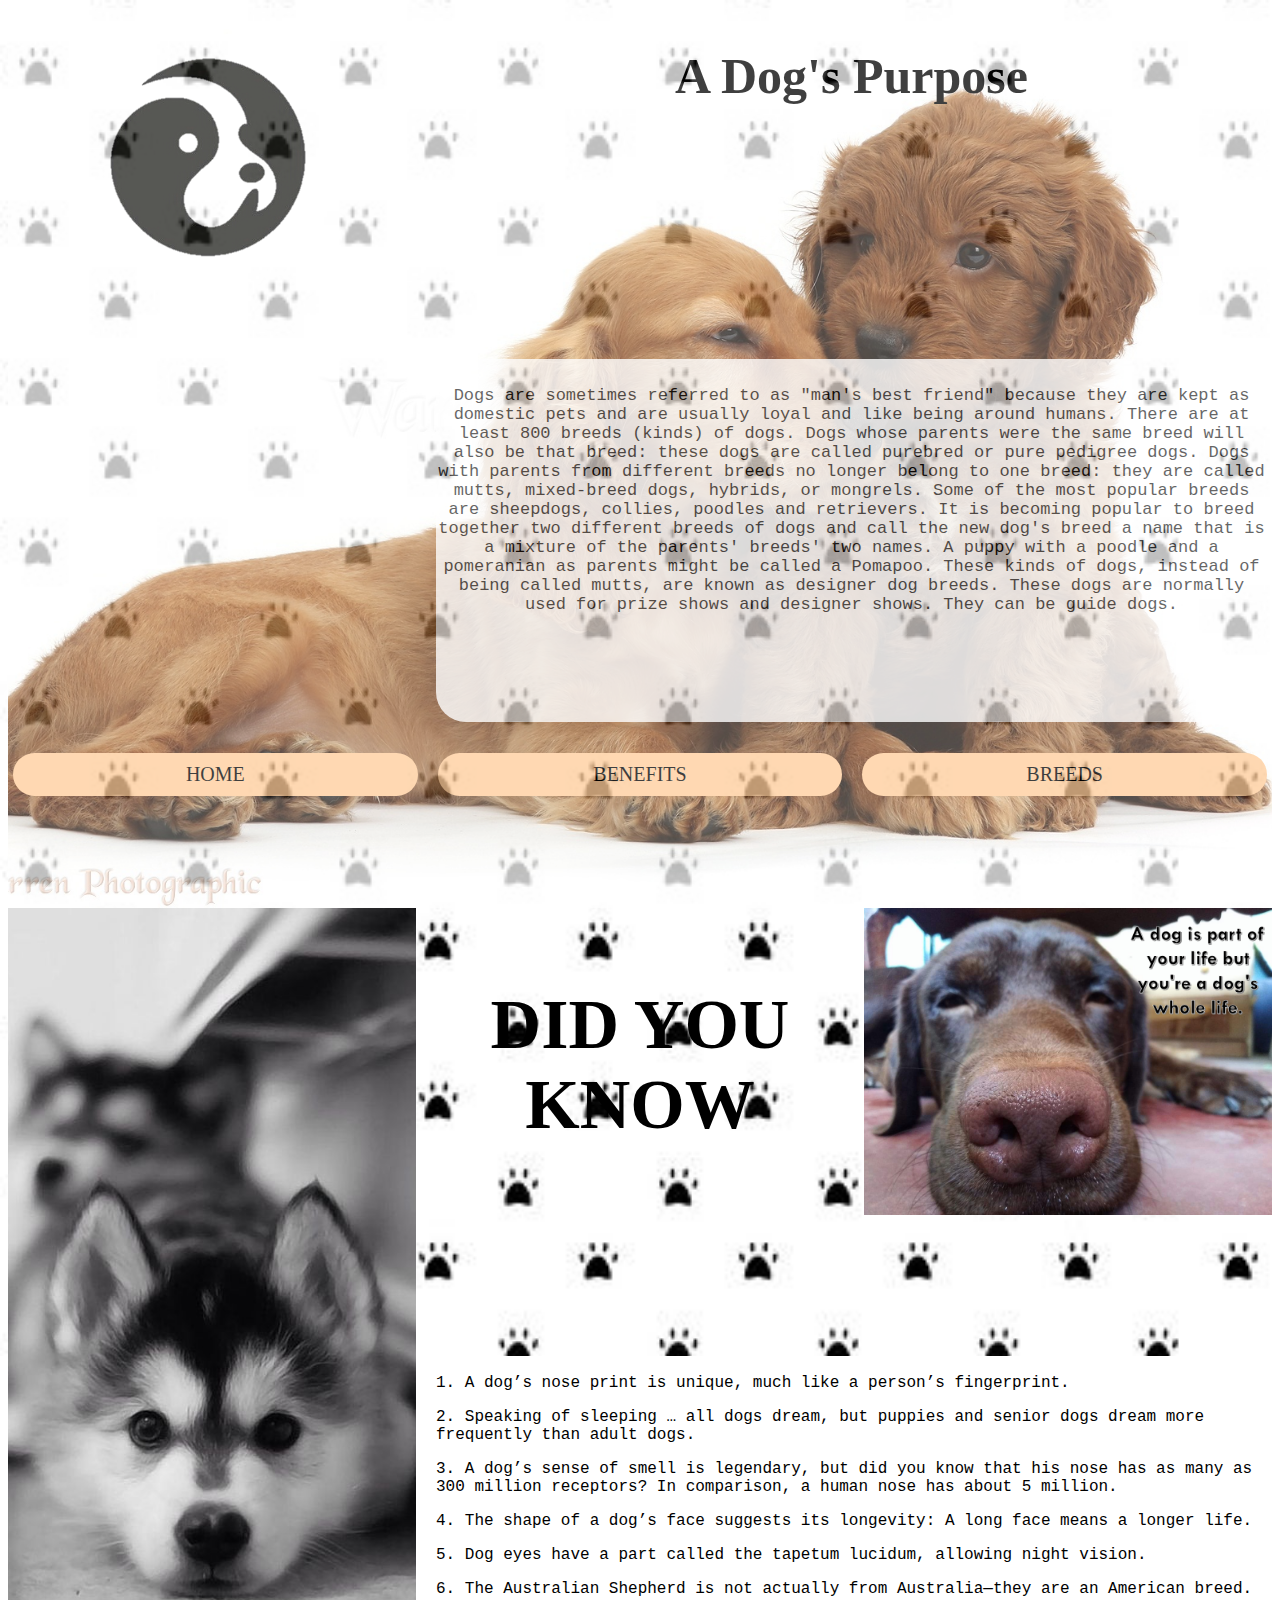
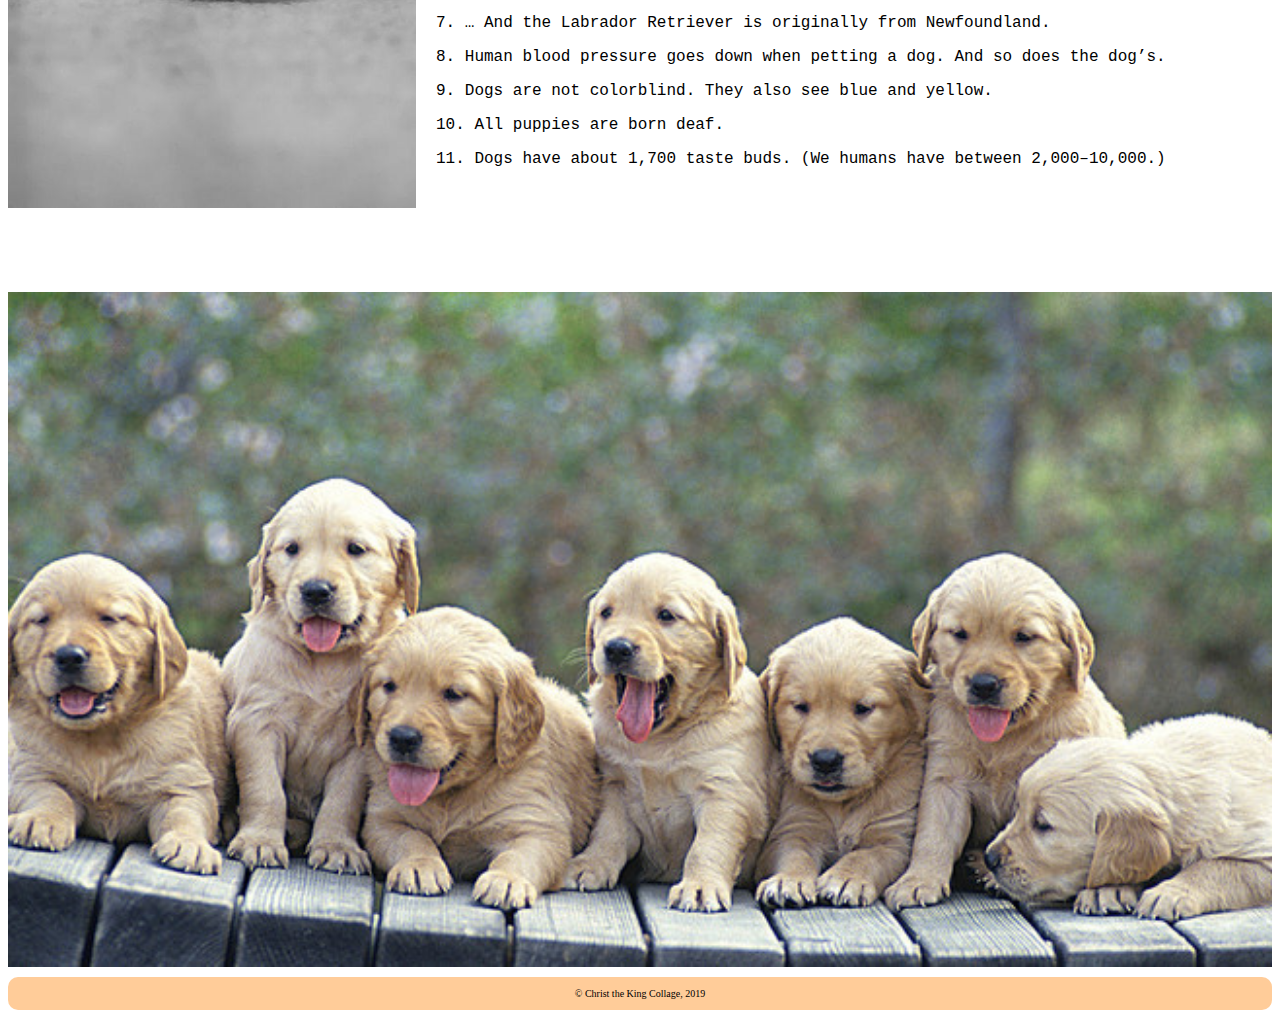
<file: index.html>
<!DOCTYPE html>
<html>
	<head>
		<title>DOG LOVER</title>
		<link rel="stylesheet" href="CSS/style.css">
		<link rel="icon" type="image/png" href="IMAGES/logo.png">
	</head>

  <body>
		<div class="mother">
			<img class="logo" src="IMAGES/logo.png" width="200" height="200">
			<div class="title">
			<h1>A Dog's Purpose</h1>
			</div>
			<div class="text">
				<p>Dogs are sometimes referred to as "man's best friend" because they are kept as domestic pets and are usually loyal and like being around humans.
				There are at least 800 breeds (kinds) of dogs. Dogs whose parents were the same breed will also be that breed: these dogs are called purebred or pure pedigree dogs. Dogs with parents from different breeds no longer belong to one breed: they are called mutts, mixed-breed dogs, hybrids, or mongrels. Some of the most popular breeds are sheepdogs, collies, poodles and retrievers. It is becoming popular to breed together two different breeds of dogs and call the new dog's breed a name that is a mixture of the parents' breeds' two names. A puppy with a poodle and a pomeranian as parents might be called a Pomapoo. These kinds of dogs, instead of being called mutts, are known as designer dog breeds. These dogs are normally used for prize shows and designer shows. They can be guide dogs.</p>
			</div>
			<div class="bottom">
				<ul class="menu">
					<a href="index.html"><li>HOME</li></a>
					<a href="benefits.html"><li>BENEFITS</li></a>
					<a href="breed.html"><li>BREEDS</li></a>
				</ul>
			</div>
		</div>

		<div class="content">
			<div class="graham"></div>
			<div class="aww"></div>
			<div class="title">
				<h1>DID YOU KNOW</h1>
			</div>
			<div class="didyouknow">
				<p> 1. A dog’s nose print is unique, much like a person’s fingerprint.</p>
				<p>	2. Speaking of sleeping … all dogs dream, but puppies and senior dogs dream more frequently than adult dogs.</p>
				<p>	3. A dog’s sense of smell is legendary, but did you know that his nose has as many as 300 million receptors? In comparison, a human nose has about 5 million.</p>
				<p>	4. The shape of a dog’s face suggests its longevity: A long face means a longer life.</p>
				<p>	5. Dog eyes have a part called the tapetum lucidum, allowing night vision.</p>
				<p>	6. The Australian Shepherd is not actually from Australia—they are an American breed.</p>
				<p>	7. … And the Labrador Retriever is originally from Newfoundland.</p>
				<p>	8. Human blood pressure goes down when petting a dog. And so does the dog’s.</p>
				<p>	9. Dogs are not colorblind. They also see blue and yellow.</p>
				<p>	10. All puppies are born deaf.</p>
				<p>	11. Dogs have about 1,700 taste buds. (We humans have between 2,000–10,000.)</p>
			</div>
		</div>
		<div class="bb"></div>
		<div class="footer">
			<p>&copy Christ the King Collage, 2019</p>
		</div>
  </body>
</html>
</file>
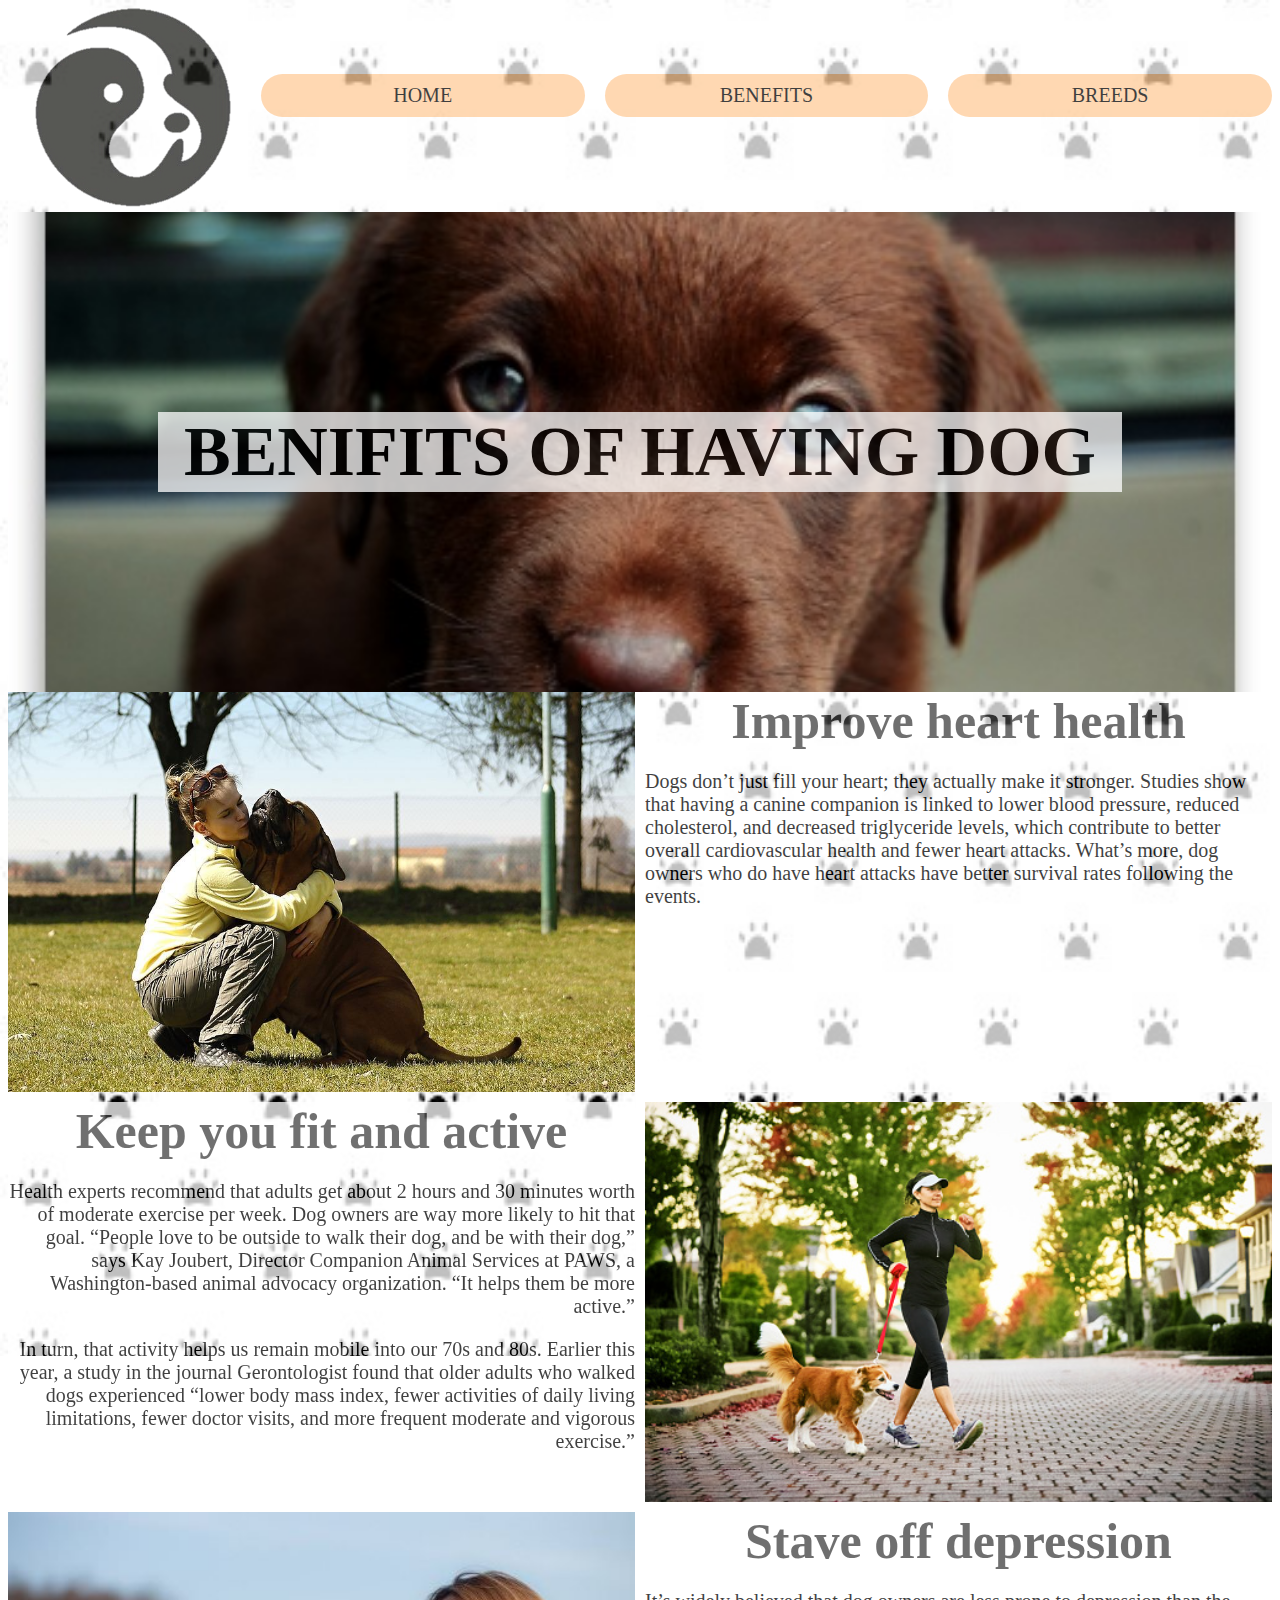
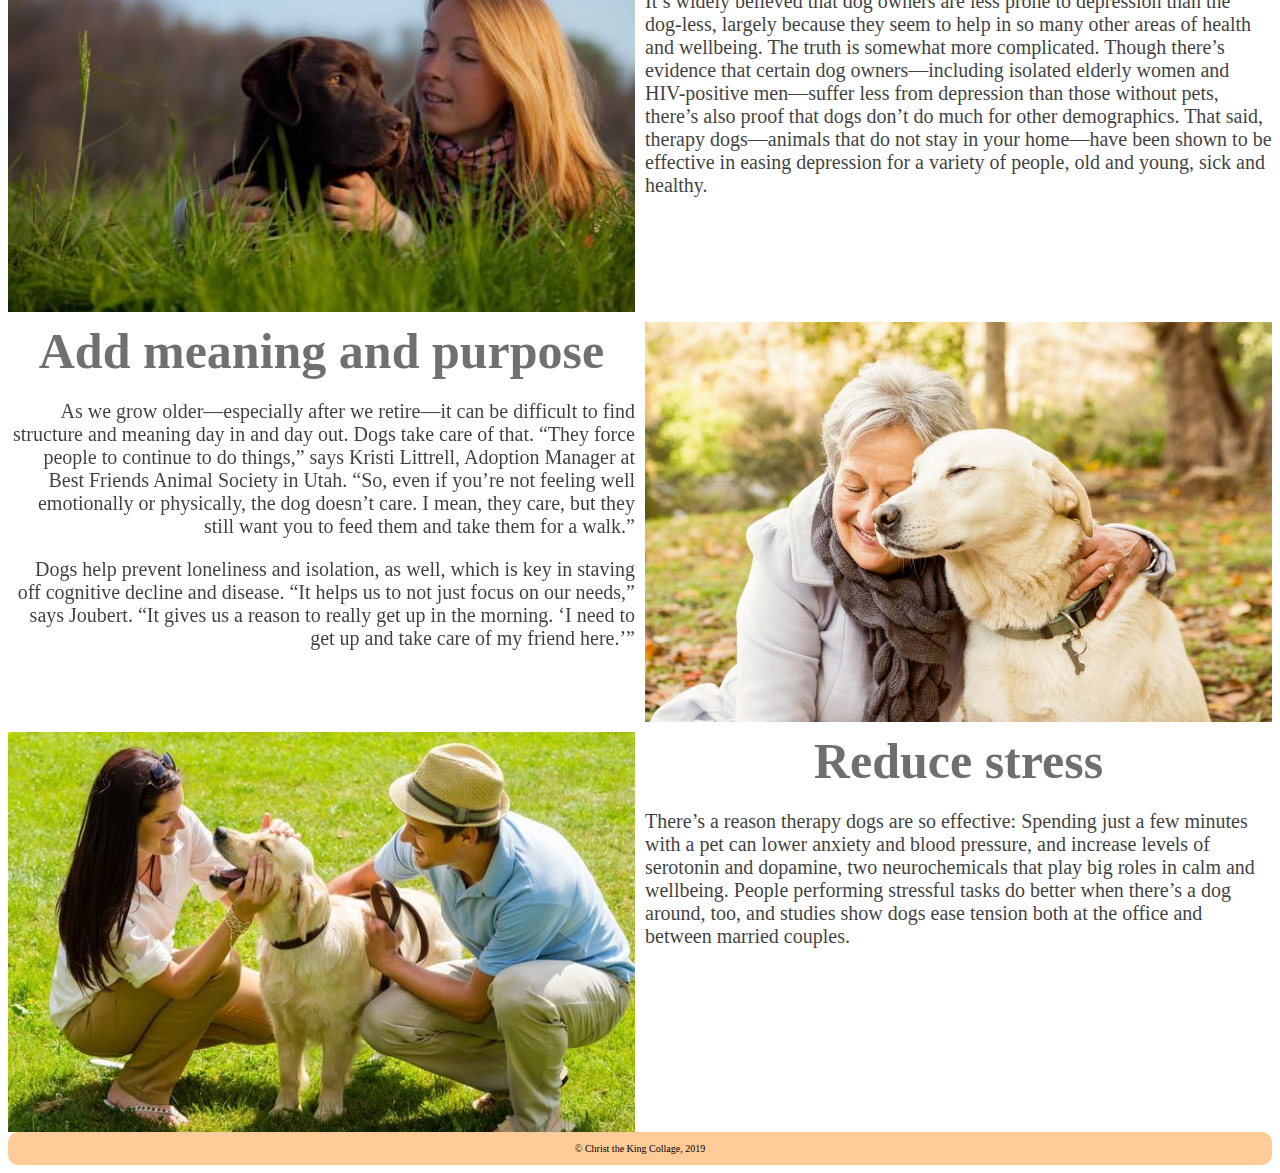
<file: benefits.html>
<!DOCTYPE html>
<html>
	<head>
		<title>DOG LOVER</title>
		<link rel="stylesheet" href="CSS/benefits.css">
		<link rel="icon" type="image/png" href="IMAGES/logo.png">
	</head>

  <body>
    <div class="contain">
      <div>
        <img class="logo" src="IMAGES/logo.png" width="200" height="200">
      </div>
      <div class="choice">
        <ul class="menu">
          <a href="index.html"><li>HOME</li></a>
          <a href="benefits.html"><li>BENEFITS</li></a>
          <a href="breed.html"><li>BREEDS</li></a>
        </ul>
      </div>
    </div>
		<div class="pug">
			<h1>BENIFITS OF HAVING DOG</h1>
		</div>
		<div class="breed">
			<div class="text1">
				<h1>Improve heart health</h1>
				<p>Dogs don’t just fill your heart; they actually make it stronger. Studies show that having a canine companion is linked to lower blood pressure, reduced cholesterol, and decreased triglyceride levels, which contribute to better overall cardiovascular health and fewer heart attacks. What’s more, dog owners who do have heart attacks have better survival rates following the events.</p>
				</div>
			<div class="text2">
				<h1>Keep you fit and active</h1>
				<p>Health experts recommend that adults get about 2 hours and 30 minutes worth of moderate exercise per week. Dog owners are way more likely to hit that goal. “People love to be outside to walk their dog, and be with their dog,” says Kay Joubert, Director Companion Animal Services at PAWS, a Washington-based animal advocacy organization. “It helps them be more active.”</p>
				<p>In turn, that activity helps us remain mobile into our 70s and 80s. Earlier this year, a study in the journal Gerontologist found that older adults who walked dogs experienced “lower body mass index, fewer activities of daily living limitations, fewer doctor visits, and more frequent moderate and vigorous exercise.”</p>
				</div>
			<div class="text1">
				<h1>Stave off depression</h1>
				<p>It’s widely believed that dog owners are less prone to depression than the dog-less, largely because they seem to help in so many other areas of health and wellbeing. The truth is somewhat more complicated. Though there’s evidence that certain dog owners—including isolated elderly women and HIV-positive men—suffer less from depression than those without pets, there’s also proof that dogs don’t do much for other demographics.
					That said, therapy dogs—animals that do not stay in your home—have been shown to be effective in easing depression for a variety of people, old and young, sick and healthy.</p>
				</div>
			<div class="text2">
				<h1>Add meaning and purpose</h1>
				<p>As we grow older—especially after we retire—it can be difficult to find structure and meaning day in and day out. Dogs take care of that. “They force people to continue to do things,” says Kristi Littrell, Adoption Manager at Best Friends Animal Society in Utah. “So, even if you’re not feeling well emotionally or physically, the dog doesn’t care. I mean, they care, but they still want you to feed them and take them for a walk.”</p>
				<p>Dogs help prevent loneliness and isolation, as well, which is key in staving off cognitive decline and disease. “It helps us to not just focus on our needs,” says Joubert. “It gives us a reason to really get up in the morning. ‘I need to get up and take care of my friend here.’”</p>
				</div>
			<div class="text1">
				<h1>Reduce stress</h1>
				<p>There’s a reason therapy dogs are so effective: Spending just a few minutes with a pet can lower anxiety and blood pressure, and increase levels of serotonin and dopamine, two neurochemicals that play big roles in calm and wellbeing. People performing stressful tasks do better when there’s a dog around, too, and studies show dogs ease tension both at the office and between married couples.</p>
				</div>
			<div class="pic1"></div>
			<div class="pic2"></div>
			<div class="pic3"></div>
			<div class="pic4"></div>
			<div class="pic5"></div>
		</div>
		<div class="footer">
			<p>&copy Christ the King Collage, 2019</p>
		</div>
  </body>
</html>
</file>
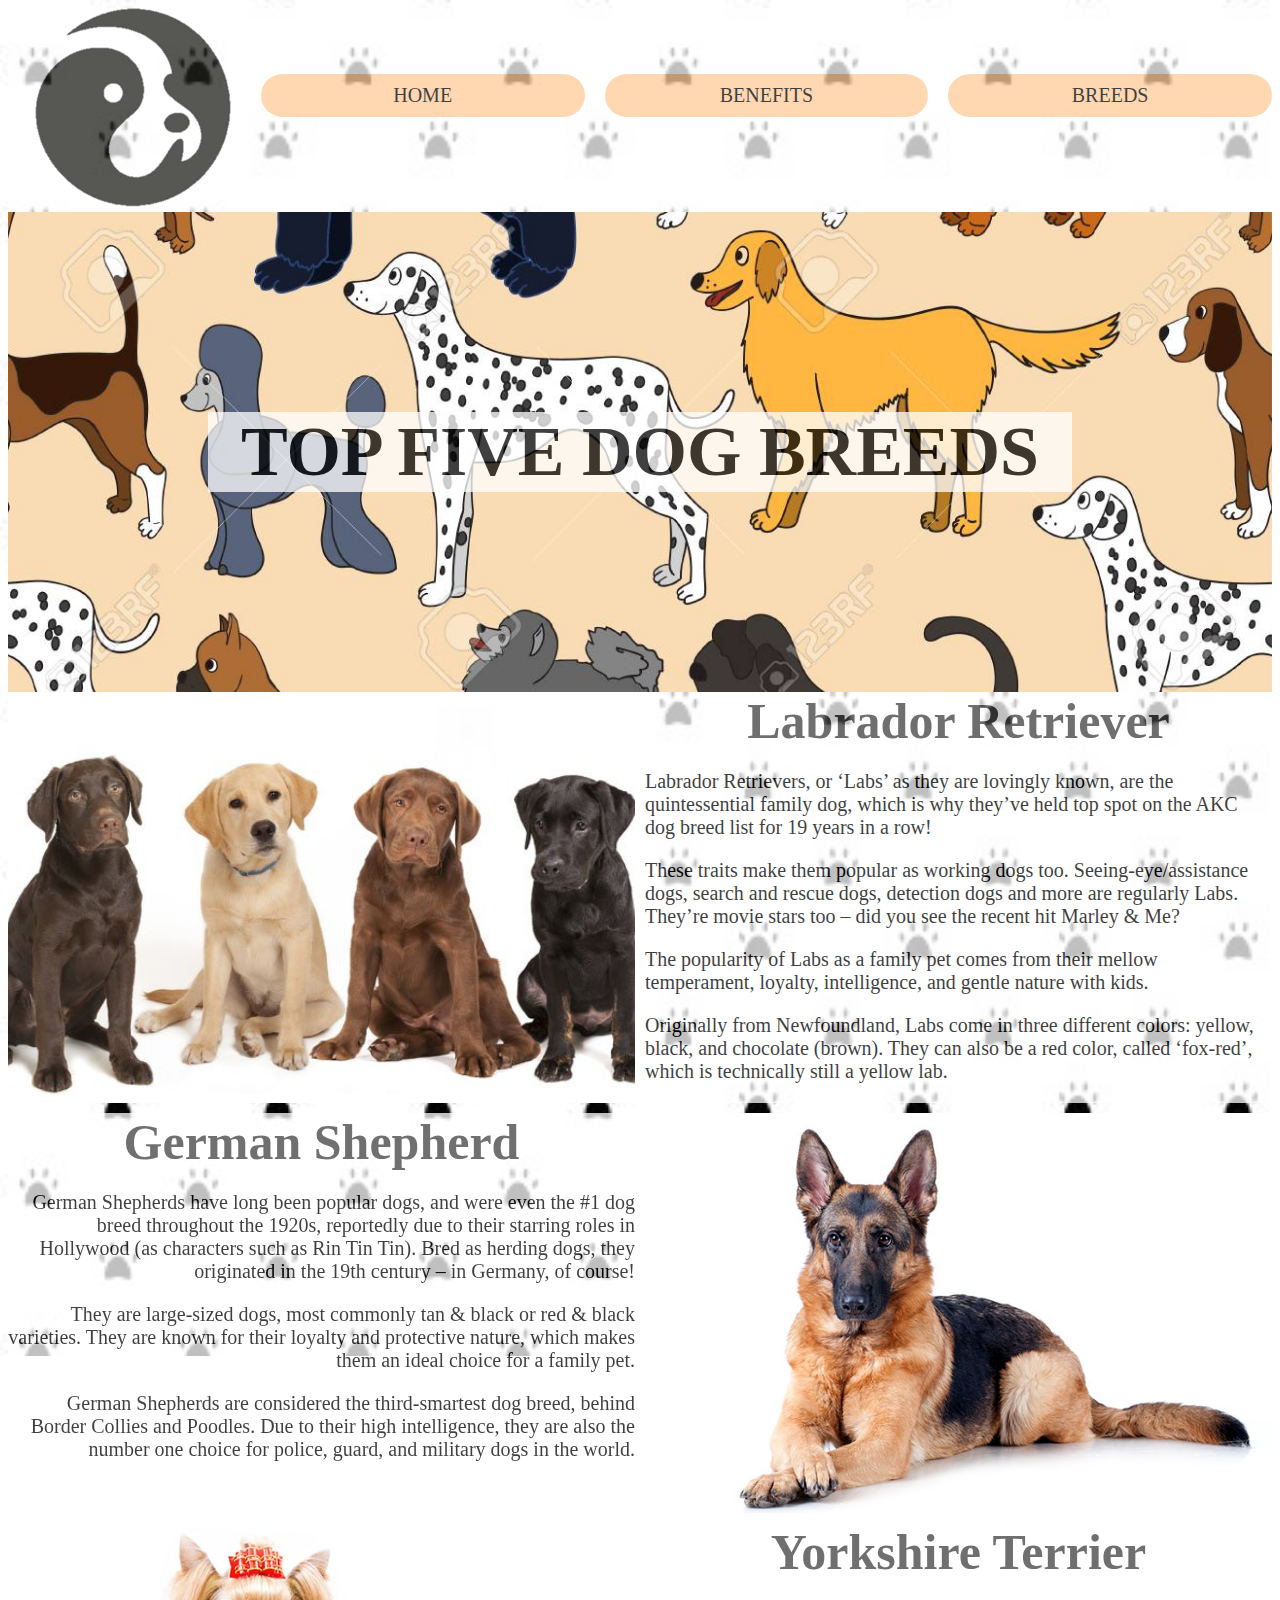
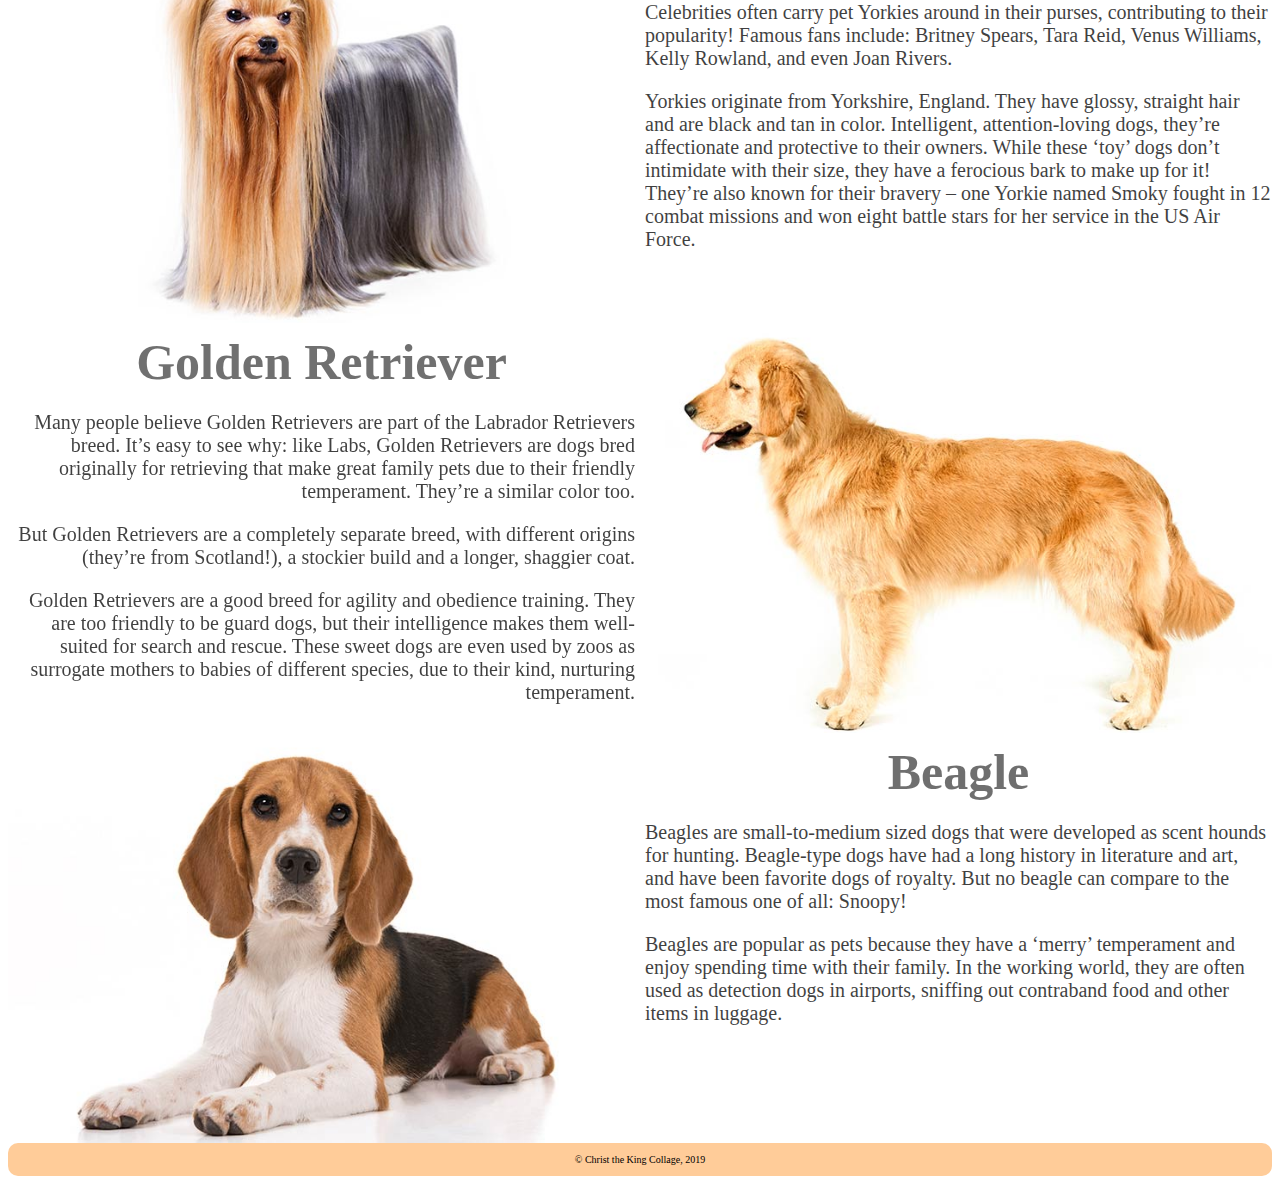
<file: breed.html>
<!DOCTYPE html>
<html>
	<head>
		<title>DOG LOVER</title>
		<link rel="stylesheet" href="CSS/breed.css">
		<link rel="icon" type="image/png" href="IMAGES/logo.png">
	</head>

  <body>
    <div class="contain">
      <div>
        <img class="logo" src="IMAGES/logo.png" width="200" height="200">
      </div>
      <div class="choice">
        <ul class="menu">
          <a href="index.html"><li>HOME</li></a>
          <a href="benefits.html"><li>BENEFITS</li></a>
          <a href="breed.html"><li>BREEDS</li></a>
        </ul>
      </div>
    </div>
    <div class="hihi">
      <h1>TOP FIVE DOG BREEDS</h1>
    </div>
    <div class="breed">
      <div class="text1">
        <h1>Labrador Retriever</h1>
        <p>Labrador Retrievers, or ‘Labs’ as they are lovingly known, are the quintessential family dog, which is why they’ve held top spot on the AKC dog breed list for 19 years in a row!</p>
        <p>These traits make them popular as working dogs too. Seeing-eye/assistance dogs, search and rescue dogs, detection dogs and more are regularly Labs. They’re movie stars too – did you see the recent hit Marley & Me?</p>
        <p>The popularity of Labs as a family pet comes from their mellow temperament, loyalty, intelligence, and gentle nature with kids.</p>
        <p>Originally from Newfoundland, Labs come in three different colors: yellow, black, and chocolate (brown). They can also be a red color, called ‘fox-red’, which is technically still a yellow lab.</p>
      </div>
      <div class="text2">
        <h1>German Shepherd</h1>
        <p>German Shepherds have long been popular dogs, and were even the #1 dog breed throughout the 1920s, reportedly due to their starring roles in Hollywood (as characters such as Rin Tin Tin). Bred as herding dogs, they originated in the 19th century – in Germany, of course!</p>
        <p>They are large-sized dogs, most commonly tan & black or red & black varieties. They are known for their loyalty and protective nature, which makes them an ideal choice for a family pet.</p>
        <p>German Shepherds are considered the third-smartest dog breed, behind Border Collies and Poodles. Due to their high intelligence, they are also the number one choice for police, guard, and military dogs in the world.</p>
      </div>
      <div class="text1">
        <h1>Yorkshire Terrier</h1>
        <p>Celebrities often carry pet Yorkies around in their purses, contributing to their popularity! Famous fans include: Britney Spears, Tara Reid, Venus Williams, Kelly Rowland, and even Joan Rivers.</p>
        <p>Yorkies originate from Yorkshire, England. They have glossy, straight hair and are black and tan in color. Intelligent, attention-loving dogs, they’re affectionate and protective to their owners. While these ‘toy’ dogs don’t intimidate with their size, they have a ferocious bark to make up for it! They’re also known for their bravery – one Yorkie named Smoky fought in 12 combat missions and won eight battle stars for her service in the US Air Force.</p>
      </div>
      <div class="text2">
        <h1>Golden Retriever</h1>
        <p>Many people believe Golden Retrievers are part of the Labrador Retrievers breed. It’s easy to see why: like Labs, Golden Retrievers are dogs bred originally for retrieving that make great family pets due to their friendly temperament. They’re a similar color too.</p>
        <p>But Golden Retrievers are a completely separate breed, with different origins (they’re from Scotland!), a stockier build and a longer, shaggier coat.</p>
        <p>Golden Retrievers are a good breed for agility and obedience training. They are too friendly to be guard dogs, but their intelligence makes them well-suited for search and rescue. These sweet dogs are even used by zoos as surrogate mothers to babies of different species, due to their kind, nurturing temperament.</p>
      </div>
      <div class="text1">
        <h1>Beagle</h1>
        <p>Beagles are small-to-medium sized dogs that were developed as scent hounds for hunting. Beagle-type dogs have had a long history in literature and art, and have been favorite dogs of royalty. But no beagle can compare to the most famous one of all: Snoopy!</p>
        <p>Beagles are popular as pets because they have a ‘merry’ temperament and enjoy spending time with their family. In the working world, they are often used as detection dogs in airports, sniffing out contraband food and other items in luggage.</p>
      </div>
      <div class="pic1"></div>
      <div class="pic2"></div>
      <div class="pic3"></div>
      <div class="pic4"></div>
      <div class="pic5"></div>
    </div>
		<div class="footer">
			<p>&copy Christ the King Collage, 2019</p>
		</div>
  </body>
</html>
</file>
<file: CSS/style.css>
body {
  background-image: url(../IMAGES/back.jpg);
  background-repeat: no-repeat;
  background-size: cover;
  background-position: center;
	background-attachment: fixed;
}

.logo {
  padding: 50px 0px 0px 100px;
}

.mother {
  opacity: .75;
  display: grid;
  grid-template-columns: repeat(3,1fr);
  grid-template-rows: reapeat(3,1fr);
  grid-gap: 5px;
  height: 100vh;
  background-image: url(../IMAGES/wut.jpg);
  background-repeat: no-repeat;
  background-size: cover;
  background-position: center;
}

.mother div {
  margin: 5px;
}

.bottom {
  grid-column: 1/4;
  grid-row: 3/4;
}

.title {
  padding: 0px;
  text-align: center;
  font-family: broadway;
  font-size: 25px;
  height: 25vh;
  grid-column: 2/4;
  grid-row: 1/2;
}

.text {
  font-size: 17px;
  padding-top: 10px;
  font-family: Courier New;
  border-radius: 30px;
  background: white;
  opacity: .80;
  text-align: center;
  grid-column: 2/4;
  grid-row: 2/3;
}

a {
	text-decoration: none;
}

.menu {
	display: grid;
	grid-template-columns: repeat(3,1fr);
	grid-gap: 20px;
	padding: 0;
}

.menu li {
	padding: 10px;
	background: RGB(255,204,153);
	color: black;
	text-align: center;
	font-size: 20px;
	font-family: broadway;
	list-style: none;
	border-radius: 30px;
	transition: all .2s ease-out;
}

.menu li:hover {
	background: gray;
	color: white;
}

.content {
  display: grid;
  grid-template-columns: repeat(3,1fr);
  grid-template-rows: reapeat(2,1fr);
  grid-gap: 20px;
  padding: 0;
  height: 100vh;
  margin-bottom: 84px;
}

.graham {
  float: left;
  height: 45vh;
  grid-column: 3/4;
  background-image: url(../IMAGES/graham.png);
  background-repeat: no-repeat;
  background-size: contain;
  background-position: top;
}

.aww {
  grid-column: 1/2;
  grid-row: 1/3;
  background-image: url(../IMAGES/cute.jpg);
  background-repeat: no-repeat;
  background-size: cover;
  background-position: center;
}

.content .title {
  font-size: 35px;
  padding: 30px 0px 0px 0px;
  grid-column: 2/3;
  grid-row: 1/2;
}

.didyouknow {
  font-family: Courier New;
  border-radius: 30px;
  background: white;
  opacity: 1;
  text-align: left;
  grid-column: 2/4;
  grid-row: 2/3;
}

.bb {
  height: 75vh;
  background-image: url(../IMAGES/bb.jpg);
  background-repeat: no-repeat;
  background-size: cover;
  background-position: bottom;
  margin-bottom: 10px;
}

.footer {
	font-size: 10px;
	padding: 1px;
	background: RGB(255,204,153);
	text-align: center;
	border-radius: 10px;
}
</file>
<file: CSS/benefits.css>
body {
  background-image: url(../IMAGES/back.jpg);
  background-repeat: no-repeat;
  background-size: cover;
  background-position: center;
  background-attachment: fixed;
}


.contain {
  background: white;
  opacity: .75;
  display: grid;
  grid-template-columns: 1fr 4fr;
}

.logo {
  padding: 0px 0px 0px 25px;
}

a {
	text-decoration: none;
}

.menu {
	display: grid;
	grid-template-columns: repeat(3,1fr);
	grid-gap: 20px;
	padding: 50px 0px 0px 0px;
}

.menu li {
	padding: 10px;
	background: RGB(255,204,153);
	color: black;
	text-align: center;
	font-size: 20px;
	font-family: broadway;
	list-style: none;
	border-radius: 30px;
	transition: all .2s ease-out;
}

.menu li:hover {
	background: gray;
	color: white;
}

.pug {
  padding: 200px 150px 200px 150px;
  background-image: url(../IMAGES/pug.jpg);
  background-repeat: no-repeat;
  background-size: cover;
  background-position: center;
  position: relative;
}

.pug h1 {
  font-size: 70px;
  margin: 0;
  text-align: center;
  font-family: broadway;
  background: white;
  opacity: .75;
}

.breed {
  display: grid;
  grid-template-columns: 1fr 1fr;
  grid-template-rows: reapeat(5,1fr);
  grid-gap: 10px;
}

.pic1 {
  padding: 200px;
  grid-column: 1/2;
  grid-row: 1/2;
  background-image: url(../IMAGES/health.jpg);
  background-repeat: no-repeat;
  background-size: cover;
  background-position: center;
}

.pic2 {
  padding: 200px;
  grid-column: 2/3;
  grid-row: 2/3;
  background-image: url(../IMAGES/fit.jpg);
  background-repeat: no-repeat;
  background-size: cover;
  background-position: center;
}

.pic3 {
  padding: 200px;
  grid-column: 1/2;
  grid-row: 3/4;
  background-image: url(../IMAGES/depress.jpg);
  background-repeat: no-repeat;
  background-size: cover;
  background-position: center;
}

.pic4 {
  padding: 200px;
  grid-column: 2/3;
  grid-row: 4/5;
  background-image: url(../IMAGES/old.jpg);
  background-repeat: no-repeat;
  background-size: cover;
  background-position: center;
}

.pic5 {
  padding: 200px;
  grid-column: 1/2;
  grid-row: 5/6;
  background-image: url(../IMAGES/stress.jpg);
  background-repeat: no-repeat;
  background-size: cover;
  background-position: center;
}

.breed h1 {
  font-size: 50px;
  margin: 0;
  text-align: center;
  font-family: broadway;
  background: white;
  opacity: .75;
}

.text1 {
  background: white;
  opacity: .75;
  text-align: left;
  font-size: 20px;
}

.text2 {
  background: white;
  opacity: .75;
  text-align: right;
  font-size: 20px;
}


.footer {
	font-size: 10px;
	padding: 1px;
	background: RGB(255,204,153);
	text-align: center;
	border-radius: 10px;
}
</file>
<file: CSS/breed.css>
body {
  background-image: url(../IMAGES/back.jpg);
  background-repeat: no-repeat;
  background-size: cover;
  background-position: center;
  background-attachment: fixed;
}

.contain {
  background: white;
  opacity: .75;
  display: grid;
  grid-template-columns: 1fr 4fr;
}

.logo {
  padding: 0px 0px 0px 25px;
}

a {
	text-decoration: none;
}

.menu {
	display: grid;
	grid-template-columns: repeat(3,1fr);
	grid-gap: 20px;
	padding: 50px 0px 0px 0px;
}

.menu li {
	padding: 10px;
	background: RGB(255,204,153);
	color: black;
	text-align: center;
	font-size: 20px;
	font-family: broadway;
	list-style: none;
	border-radius: 30px;
	transition: all .2s ease-out;
}

.menu li:hover {
	background: gray;
	color: white;
}

.hihi {
  padding: 200px 200px 200px 200px;
  background-image: url(../IMAGES/hihi.jpg);
  background-repeat: no-repeat;
  background-size: cover;
  background-position: center;
  position: relative;
}

.hihi h1 {
  font-size: 70px;
  margin: 0;
  text-align: center;
  font-family: broadway;
  background: white;
  opacity: .75;
}

.breed {
  display: grid;
  grid-template-columns: 1fr 1fr;
  grid-template-rows: reapeat(5,1fr);
  grid-gap: 10px;
}

.pic1 {
  padding: 200px;
  grid-column: 1/2;
  grid-row: 1/2;
  background-image: url(../IMAGES/lab.jpg);
  background-repeat: no-repeat;
  background-size: cover;
  background-position: center;
}

.pic2 {
  padding: 200px;
  grid-column: 2/3;
  grid-row: 2/3;
  background-image: url(../IMAGES/german.jpg);
  background-repeat: no-repeat;
  background-size: cover;
  background-position: center;
}

.pic3 {
  padding: 200px;
  grid-column: 1/2;
  grid-row: 3/4;
  background-image: url(../IMAGES/terri.jpg);
  background-repeat: no-repeat;
  background-size: cover;
  background-position: center;
}

.pic4 {
  padding: 200px;
  grid-column: 2/3;
  grid-row: 4/5;
  background-image: url(../IMAGES/gold.jpg);
  background-repeat: no-repeat;
  background-size: cover;
  background-position: center;
}

.pic5 {
  padding: 200px;
  grid-column: 1/2;
  grid-row: 5/6;
  background-image: url(../IMAGES/ear.jpg);
  background-repeat: no-repeat;
  background-size: cover;
  background-position: center;
}

.breed h1 {
  font-size: 50px;
  margin: 0;
  text-align: center;
  font-family: broadway;
  background: white;
  opacity: .75;
}

.text1 {
  background: white;
  opacity: .75;
  text-align: left;
  font-size: 20px;
}

.text2 {
  background: white;
  opacity: .75;
  text-align: right;
  font-size: 20px;
}


.footer {
	font-size: 10px;
	padding: 1px;
	background: RGB(255,204,153);
	text-align: center;
	border-radius: 10px;
}
</file>
